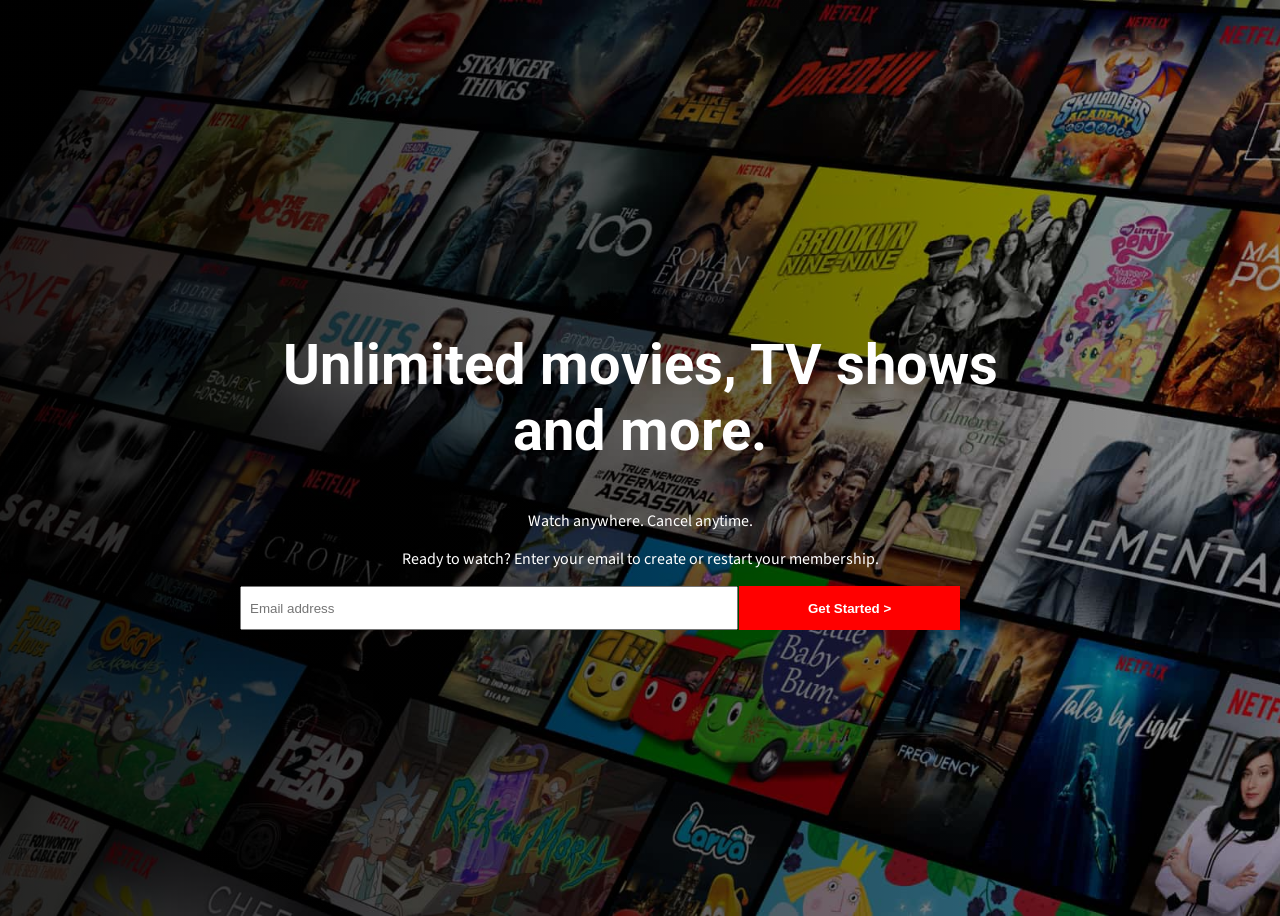
<file: netflix-clone/index.html>
<!DOCTYPE html>
<html lang="en">

<head>
    <meta charset="UTF-8">
    <meta name="viewport" content="width=device-width, initial-scale=1.0">
    <meta name="author" content="Kevin Mbemba Kiyindou">
    <title>Netflix Clone</title>

    <!-- Fonts that Netflix uses -->
    <link rel="preconnect" href="https://fonts.googleapis.com">
    <link rel="preconnect" href="https://fonts.gstatic.com" crossorigin>
    <link
        href="https://fonts.googleapis.com/css2?family=Bebas+Neue&family=Roboto+Condensed:ital,wght@0,100..900;1,100..900&family=Roboto+Flex:opsz,wght,XOPQ,XTRA,YOPQ,YTDE,YTFI,YTLC,YTUC@8..144,100..1000,96,468,79,-203,738,514,712&family=Roboto:ital,wght@0,100..900;1,100..900&family=Source+Sans+3:ital,wght@0,200..900;1,200..900&display=swap"
        rel="stylesheet">

    <!-- Attachment of css link -->
     <link rel="stylesheet" href="./css/index-mobile.css">
    <link rel="stylesheet" href="./css/index.css">
    
    <!-- Attachment of Javascript -->
    <script src="./js/index.js" defer></script>

</head>

<body>
    <section class="hero">
        <div class="hero-content">
            <h1>Unlimited movies, TV shows and more.</h1>
            <p>Watch anywhere. Cancel anytime.</p>

            <div class="cta">
                <p>Ready to watch? Enter your email to create or restart your membership.</p>
                <form class="email-form">
                    <input id="email-address-field" type="email" placeholder="Email address" required>
                    <button type="submit" id="submit-Btn">Get Started &gt;</button>
                </form>
            </div>
        </div>
    </section>
</body>

</html>
</file>
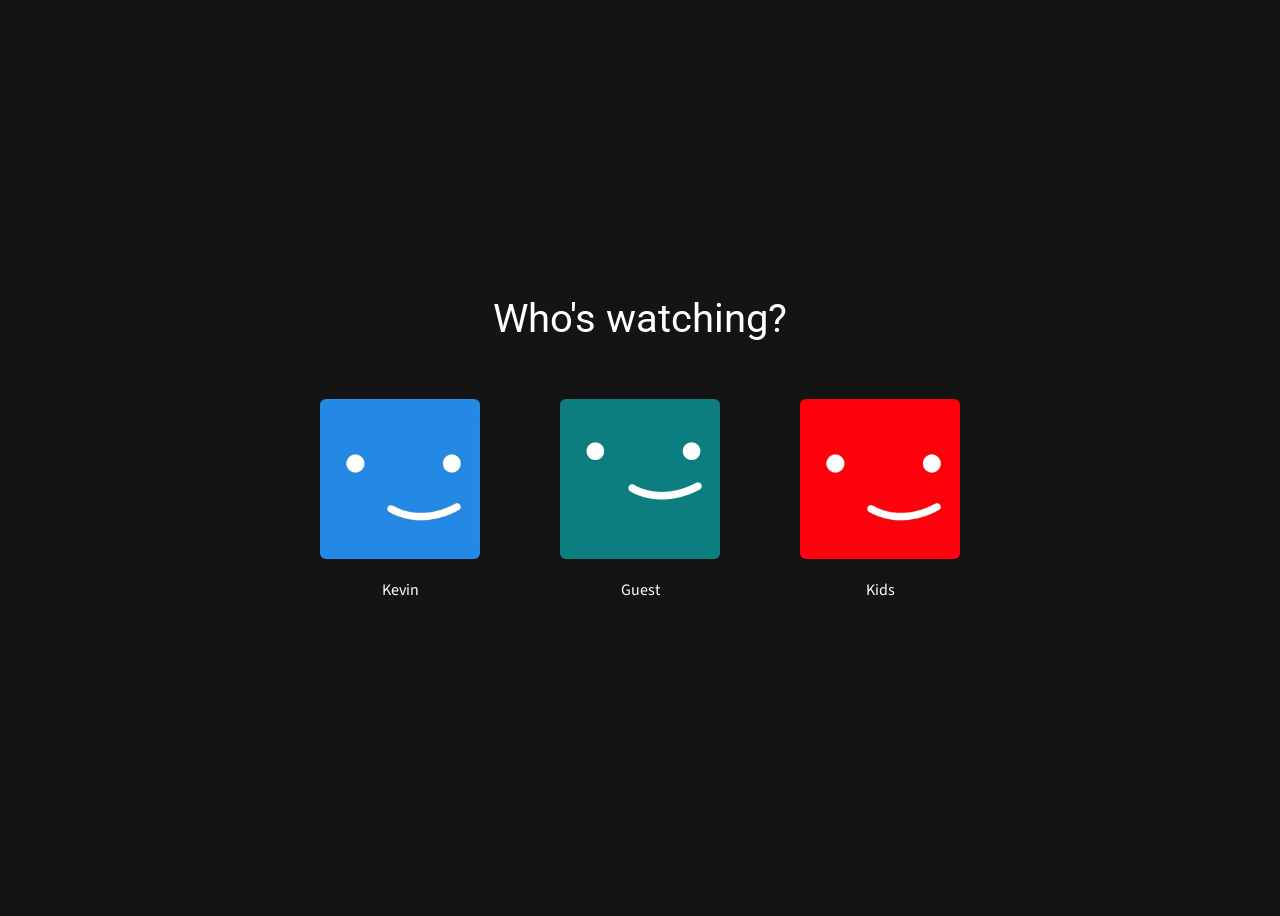
<file: netflix-clone/netflix-login.html>
<!DOCTYPE html>
<html lang="en">
<head>
    <meta charset="UTF-8">
    <meta name="viewport" content="width=device-width, initial-scale=1.0">
    <title>Netflix Login Clone</title>

    <!-- CSS Link -->
    <link rel="stylesheet" href="./css/netflix-login.css">

    <!-- Font Attatchment -->
    <link
        href="https://fonts.googleapis.com/css2?family=Bebas+Neue&family=Roboto+Condensed:ital,wght@0,100..900;1,100..900&family=Roboto+Flex:opsz,wght,XOPQ,XTRA,YOPQ,YTDE,YTFI,YTLC,YTUC@8..144,100..1000,96,468,79,-203,738,514,712&family=Roboto:ital,wght@0,100..900;1,100..900&family=Source+Sans+3:ital,wght@0,200..900;1,200..900&display=swap"
        rel="stylesheet">
</head>
<body>
    <main>

        <div class="profile-gate">
            <h1>Who's watching?</h1>
            <div class="list-profiles">
                <div class="user-profile">
                    <a href="" aria-label="Login as Kevin"><img src="./images/user-profile-default.jpg" alt="Login image default"></a>
                    <p id="user-name1">Kevin</p>
                </div>
                <div class="user-profile">
                    <a href="" aria-label="Login as Guest"><img src="./images/user-profile.jpg" alt="Login image customized"></a>
                    <p id="user-name2">Guest</p>
                </div>
                <div class="user-profile">
                    <a href="" aria-label="Login as Kids"><img src="./images/user-profile-cust.jpg" alt="Login image customized"></a>
                    <p id="user-name3">Kids</p>
                </div>
            </div>
        </div>
    </main>
</body>
</html>
</file>
<file: netflix-clone/css/index-mobile.css>
@media screen and (max-width: 576px){
    
    *,
    *::before,
    *::after{
        box-sizing: border-box;
    }

    body {
        background-image:
            linear-gradient(to right, rgba(0, 0, 0, 0.8), rgba(0, 0, 0, 0.2)),
            url('../images/netflix-background.jpg');
        background-repeat: no-repeat;
        background-size: cover;
        background-position: center;
        height: 100vh;
    }

    .hero {
        display: flex;
        justify-content: center;
        align-items: center;
        height: 100vh;
    }

    h1 {
        font-family: var(--netflx-font-h1);
        font-size: 2.5rem;
        color: var(--netflx-col);
        margin-bottom: 1rem;
        text-align: center;
    }

    p {
        font-family: var(--netflx-font-p);
        color: var(--netflx-col);
        margin-bottom: 1.5rem;
        text-align: center;
    }

    .email-form {
        display: flex;
        flex-direction: column;
        gap: 1rem;
        max-width: 400px;
        width: 100%;
        margin: 0 auto;
    }

    .email-form input,
    .email-form button {
        height: 44px;
        padding: 0.5rem;
    }

    .email-form button {
        background-color: red;
        color: var(--netflx-col);
        border: none;
        font-weight: 600;
        cursor: pointer;   
    }
}
</file>
<file: netflix-clone/css/index.css>
:root{
    --netflx-font-p: 'Source Sans 3';
    --netflx-font-h1: 'Roboto';
    --netflx-col: #fff;
}


body {
    background-image:
        linear-gradient(to right, rgba(0, 0, 0, 0.8), rgba(0, 0, 0, 0.2)),
        url('../images/netflix-background.jpg');
    background-repeat: no-repeat;
    background-size: cover;
    background-position: center;
    height: 100vh;
}

.hero {
    display: flex;
    justify-content: center;
    align-items:  center;
    height: 100vh;
}

h1 {
    font-family: var(--netflx-font-h1);
    font-size: 3.5rem;
    color: var(--netflx-col);
    padding: 0 2rem;
}

p {
    font-family: var(--netflx-font-p);
    color: var(--netflx-col);
}

.email-form {
    display: flex ;
    flex-direction: row;
    justify-content: center;
    height: 44px;
    gap: .1rem;
    width: 90%;
}

.email-form input{
    flex-grow: 3;
    padding: 0 0 0 0.5rem;
}

.email-form button{
    flex-grow: 1;
    background-color: red;
    color: var(--netflx-col);
    font-weight: 600;
    border: none;
    cursor: pointer;
    padding: 0 1rem;
}

.email-form button:hover {
    background-color: #f6121d;
}

.hero-content {
    max-width: 800px;
    text-align: center;
    padding: 0 1rem;
}
</file>
<file: netflix-clone/css/netflix-login.css>
:root{
    --netflix-color: #fff;
    --netflix-font-p: 'Source Sans 3';
    --netflix-font-h1: 'Roboto';
}

*,
*::before,
*::after{
    box-sizing: border-box; /* Fixees layout shifting */
}

body{
    background-color: #141414;
}

.profile-gate{
    display: flex;
    flex-direction: column;
    justify-content: center;
    align-items: center;
    height: 100vh;
}

h1{
    color: var(--netflix-color);
    font-family: var(--netflix-font-h1);
    font-weight: 400;
    font-size: 2.5rem;
    text-align: center;
}

.list-profiles{
    display: flex;
    flex-direction: row;
    justify-content: center;
    align-items: center;
    padding: 1.9rem;
    gap: 5rem;
}

.user-profile a{
    text-decoration: none;
}

.user-profile img {
    width: 10em;
    height: auto;
    border-radius: 6px;
    object-fit: cover;
    overflow: hidden;
}

.user-profile img:hover,
.user-profile img:focus {
    border: 3px solid #fff;
    cursor: pointer;
    transition: transform 0.3s ease-in-out ;
}

.user-profile img:hover{
    transform: scale(1.05);
}

.list-profiles p{
    font-family: var(--netflix-font-p);
    color: var(--netflix-color);
    text-align: center;
}
</file>
